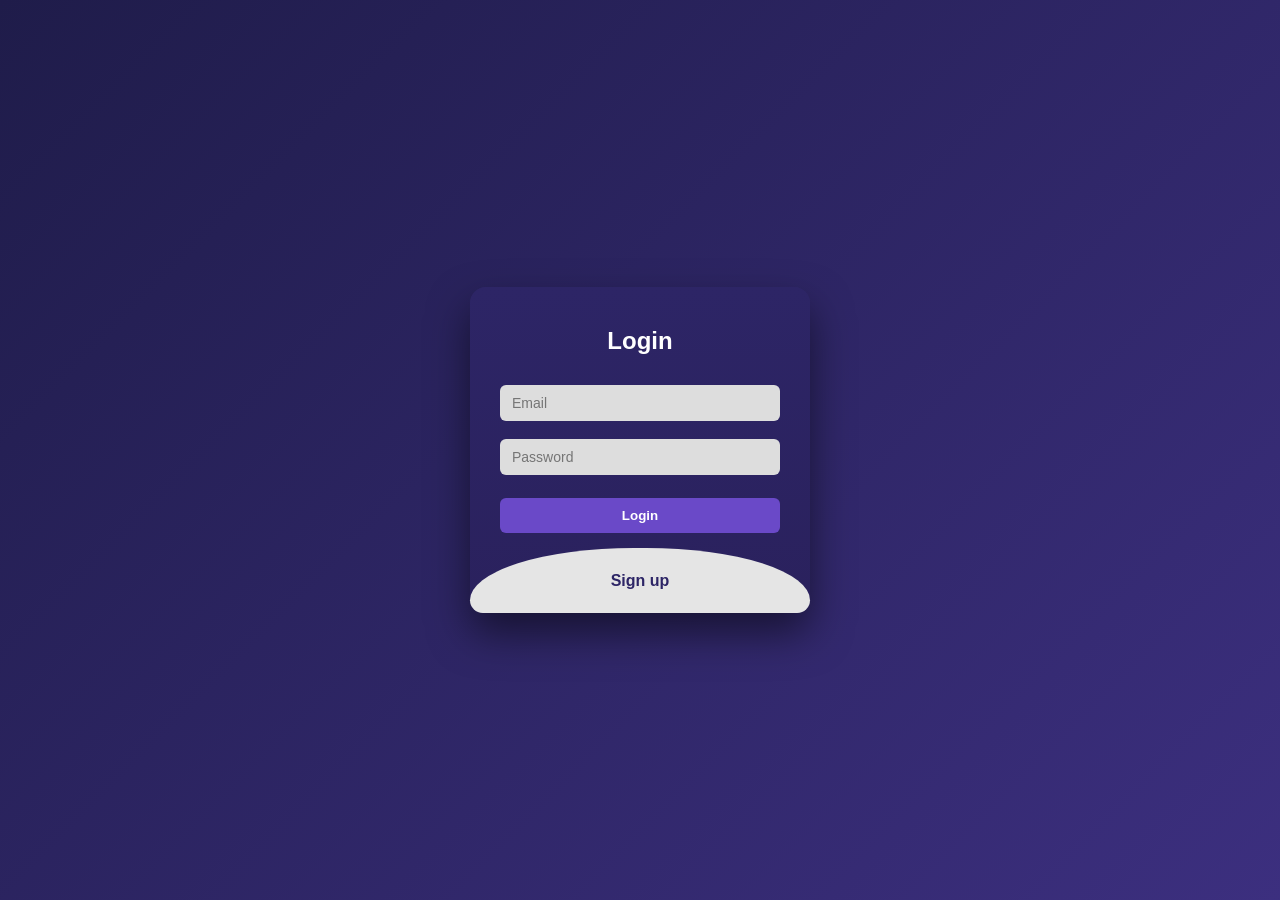
<file: src/main/resources/static/index.html>
<!DOCTYPE html>
<html>
<head>
    <title>TrackWise - Expense Tracker</title>
    <link rel="stylesheet" href="style.css">
</head>
<body>

<div class="container">

    <!-- Header -->
    <div class="header">
        <h1>TrackWise</h1>
        <div class="header-actions">
            <a href="settings.html" class="btn secondary">Settings</a>
            <button onclick="logout()" class="btn danger">Logout</button>
        </div>
    </div>

    <!-- Add Expense Card -->
    <div class="card">
        <h2>Add Expense</h2>

        <input type="hidden" id="expenseId">

        <div class="form-row">
            <input type="text" id="title" placeholder="Title">
            <input type="number" id="amount" placeholder="Amount">
            <input type="date" id="date">
            <select id="categoryId">
                <option value="">Select Category</option>
            </select>
        </div>

        <div class="form-actions">
            <button onclick="saveExpense()" id="saveBtn" class="btn primary">
                + Add Expense
            </button>
            <button onclick="cancelEdit()" id="cancelBtn" 
                    class="btn gray" style="display:none;">
                Cancel
            </button>
        </div>
    </div>

    <!-- Expense Table Card -->
    <div class="card">
        <h2>All Expenses</h2>

        <table>
            <thead>
                <tr>
                    <th>Title</th>
                    <th>Amount</th>
                    <th>Date</th>
                    <th>Category</th>
                    <th>Actions</th>
                </tr>
            </thead>
            <tbody id="expenseTable"></tbody>
        </table>
    </div>

</div>

<!-- Warning Modal -->
<div id="warningModal" class="modal">
    <div class="modal-content">
        <h3>⚠ Monthly Limit Exceeded</h3>
        <p id="warningText"></p>
        <button onclick="closeModal()" class="btn primary">Close</button>
    </div>
</div>

<script src="script.js"></script>

</body>
</html>
</file>
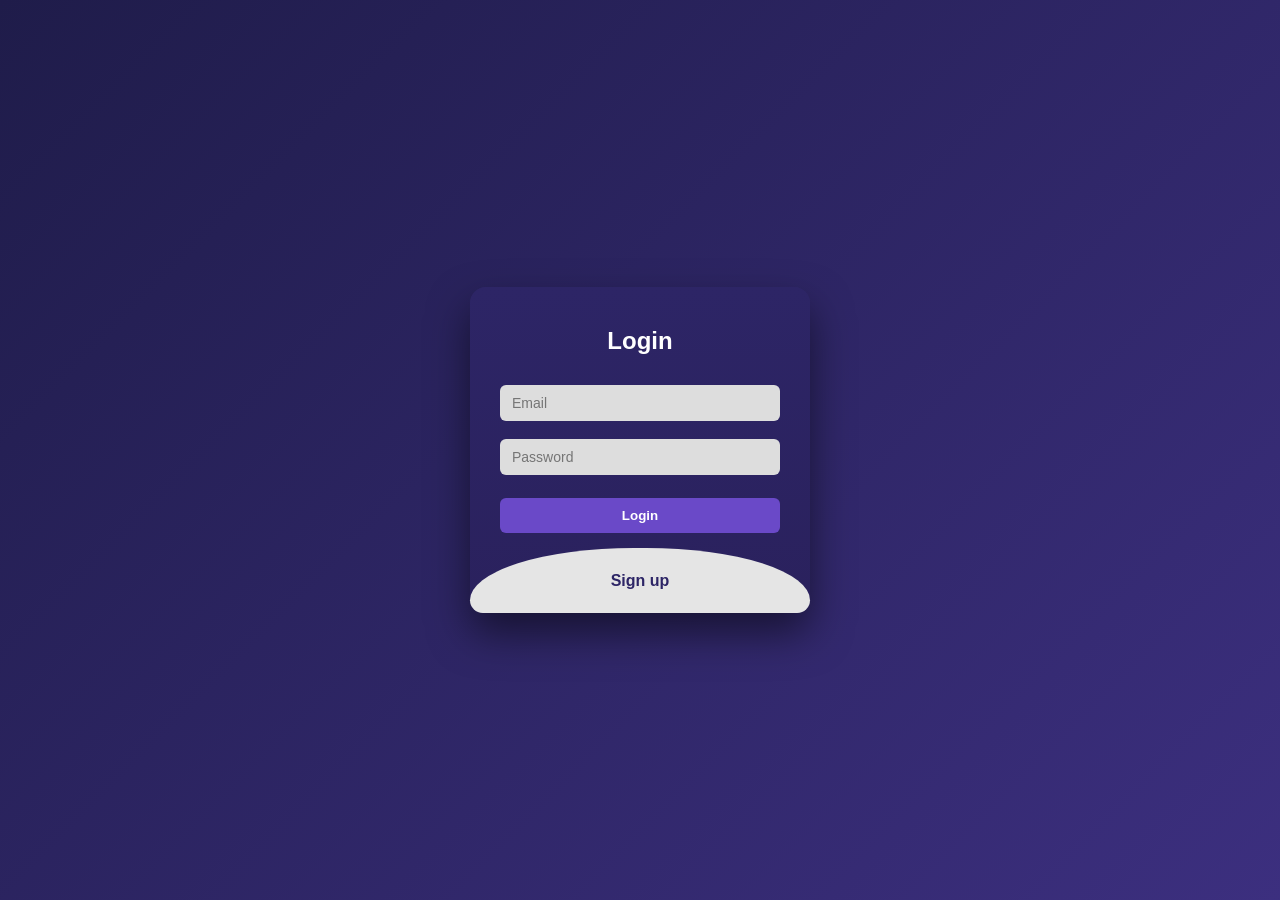
<file: src/main/resources/static/login.html>
<!DOCTYPE html>
<html>
<head>
    <title>Login</title>
    <link rel="stylesheet" href="auth.css">
</head>
<body>

<div class="auth-card">
    <h2>Login</h2>

    <div class="input-group">
        <input type="email" id="email" placeholder="Email">
    </div>

    <div class="input-group">
        <input type="password" id="password" placeholder="Password">
    </div>

    <button class="auth-btn" onclick="login()">Login</button>

    <div class="auth-bottom">
        <a href="register.html">Sign up</a>
    </div>
</div>

<script>
function login() {
    fetch("http://localhost:9090/api/auth/login", {
        method: "POST",
        headers: {"Content-Type": "application/json"},
        body: JSON.stringify({
            email: document.getElementById("email").value,
            password: document.getElementById("password").value
        })
    })
    .then(res => {
        if (!res.ok) throw new Error("Invalid login");
        return res.json();
    })
    .then(user => {
        localStorage.setItem("loggedUser", JSON.stringify(user));
        window.location.href = "index.html";
    })
    .catch(err => alert("Invalid Login"));
}
</script>

</body>
</html>
</file>
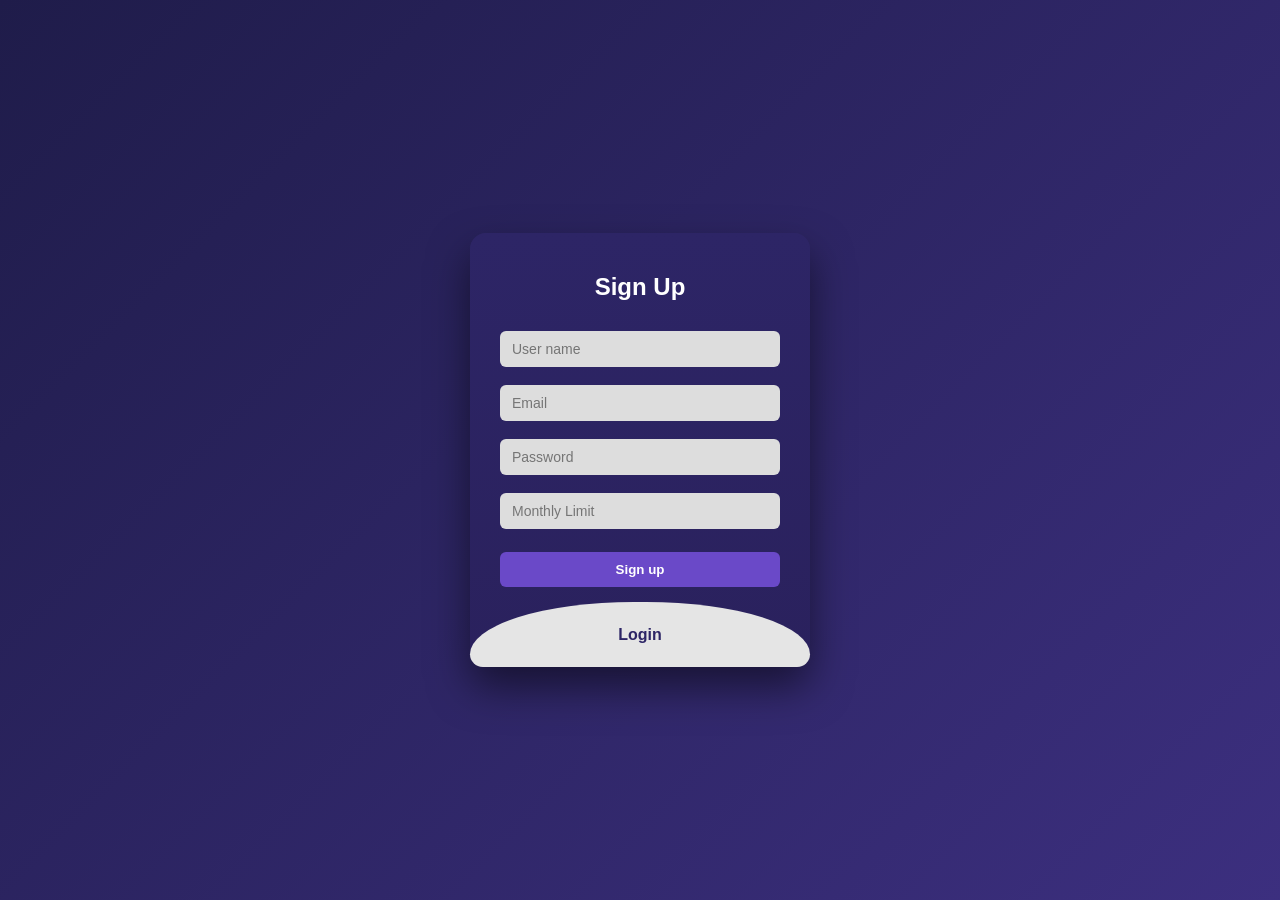
<file: src/main/resources/static/register.html>
<!DOCTYPE html>
<html>
<head>
    <title>Register</title>
    <link rel="stylesheet" href="auth.css">
</head>
<body>

<div class="auth-card">
    <h2>Sign Up</h2>

    <div class="input-group">
        <input type="text" id="name" placeholder="User name">
    </div>

    <div class="input-group">
        <input type="email" id="email" placeholder="Email">
    </div>

    <div class="input-group">
        <input type="password" id="password" placeholder="Password">
    </div>

    <div class="input-group">
        <input type="number" id="monthlyLimit" placeholder="Monthly Limit">
    </div>

    <button class="auth-btn" onclick="register()">Sign up</button>

    <div class="auth-bottom">
        <a href="login.html">Login</a>
    </div>
</div>

<script>
function register() {
    fetch("http://localhost:9090/api/auth/register", {
        method: "POST",
        headers: {"Content-Type": "application/json"},
        body: JSON.stringify({
            name: document.getElementById("name").value,
            email: document.getElementById("email").value,
            password: document.getElementById("password").value,
            monthlyLimit: parseFloat(document.getElementById("monthlyLimit").value)
        })
    })
    .then(res => res.json())
    .then(data => {
        alert("Registered Successfully");
        window.location.href = "login.html";
    })
    .catch(err => alert("Registration failed"));
}
</script>

</body>
</html>
</file>
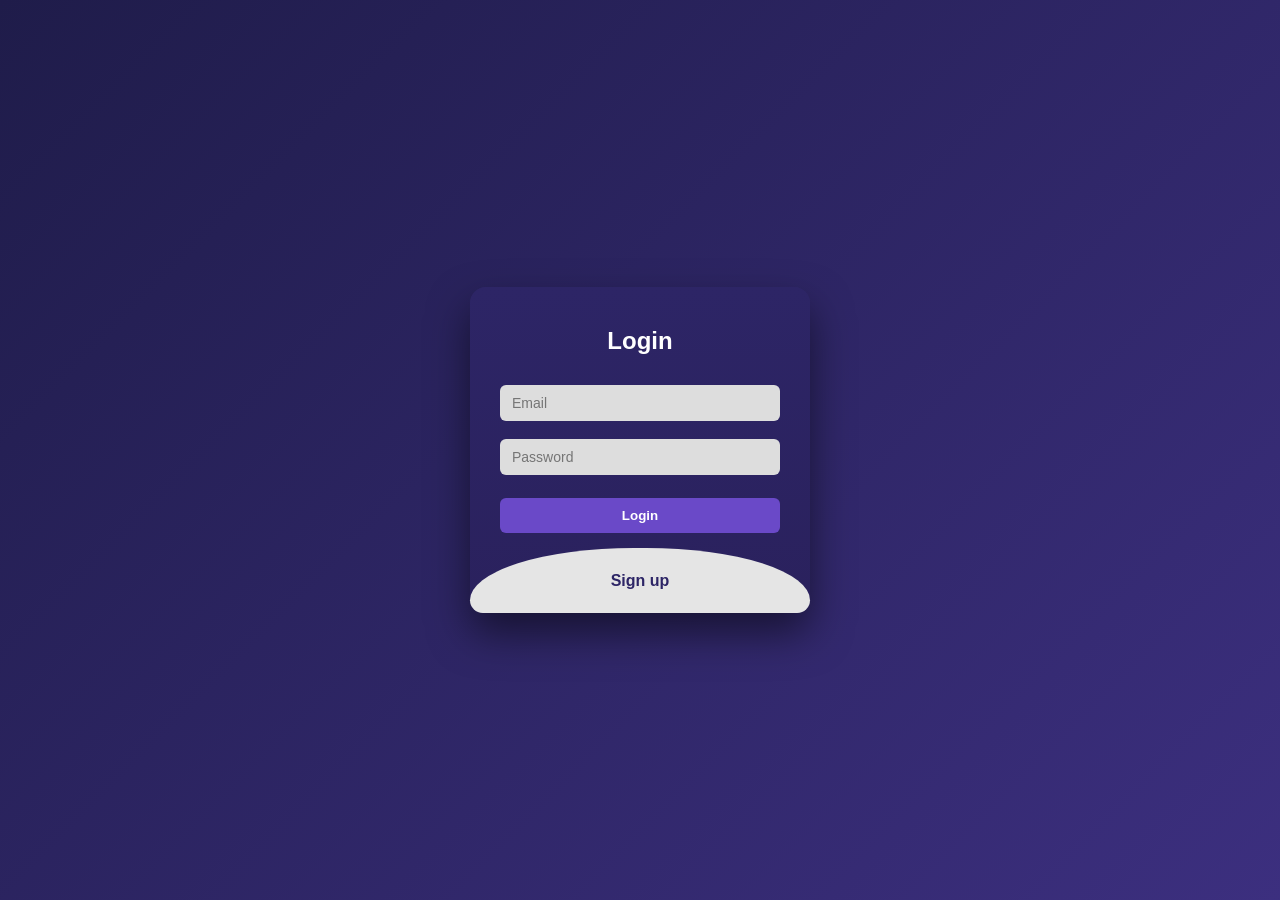
<file: src/main/resources/static/settings.html>
<!DOCTYPE html>
<html>
<head>
    <title>TrackWise - Settings</title>
    <link rel="stylesheet" href="style.css">
</head>
<body>

<div class="settings-wrapper">

    <div class="settings-card">
        <h2>Profile Settings</h2>

        <div class="settings-form">
            <input type="text" id="name" placeholder="Name">
            <input type="number" id="limit" placeholder="Monthly Limit">
            
            <button onclick="updateProfile()" class="btn primary full-width">
                Update Profile
            </button>
        </div>

        <div class="divider"></div>

        <a href="index.html" class="back-link">
            <- Back to Dashboard
        </a>
    </div>

</div>

<script src="settings.js"></script>

</body>
</html>
</file>
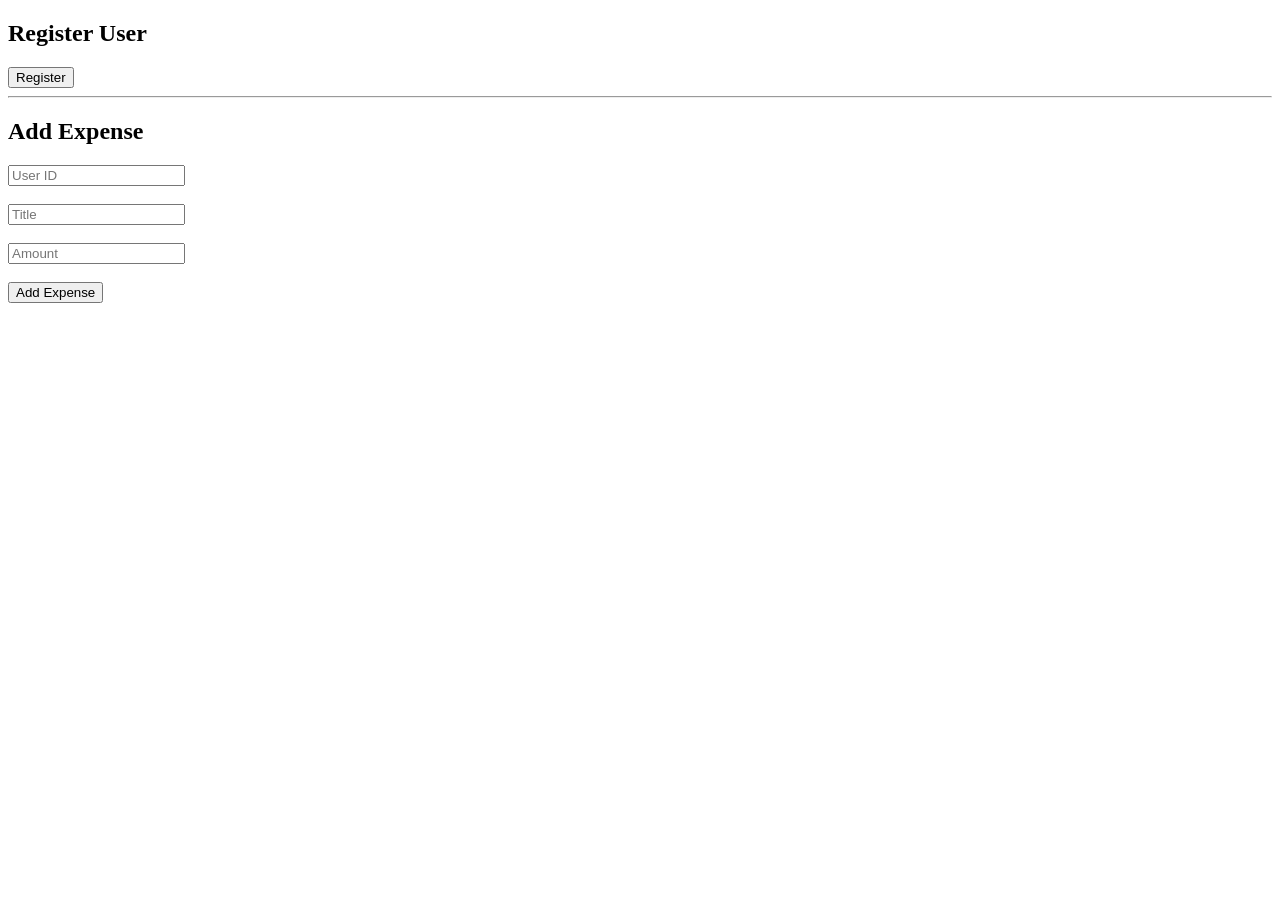
<file: src/main/resources/static/test.html>
<!DOCTYPE html>
<html>
<body>

<h2>Register User</h2>

<button onclick="register()">Register</button>

<hr>

<h2>Add Expense</h2>

<input type="number" id="userId" placeholder="User ID"><br><br>
<input type="text" id="title" placeholder="Title"><br><br>
<input type="number" id="amount" placeholder="Amount"><br><br>

<button onclick="addExpense()">Add Expense</button>

<script>

function register() {
    fetch("/api/users/register", {
        method: "POST",
        headers: { "Content-Type": "application/json" },
        body: JSON.stringify({
            username: "srikar",
            password: "12345"
        })
    })
    .then(res => res.json())
    .then(data => alert("User Registered with ID: " + data.id));
}

function addExpense() {
    fetch("/api/expenses/" + document.getElementById("userId").value, {
        method: "POST",
        headers: { "Content-Type": "application/json" },
        body: JSON.stringify({
            title: document.getElementById("title").value,
            amount: document.getElementById("amount").value
        })
    })
    .then(res => res.json())
    .then(data => alert("Expense Added Successfully"));
}

</script>

</body>
</html>
</file>
<file: src/main/resources/static/style.css>
/* ===== Global ===== */
* {
    margin: 0;
    padding: 0;
    box-sizing: border-box;
    font-family: 'Segoe UI', sans-serif;
}

body {
    background: linear-gradient(to right, #eef2f7, #dce6f1);
    padding: 40px;
}

.container {
    max-width: 1100px;
    margin: auto;
}

/* ===== Header ===== */
.header {
    display: flex;
    justify-content: space-between;
    align-items: center;
    margin-bottom: 30px;
}

.header h1 {
    font-size: 28px;
    font-weight: 600;
    color: #2c3e50;
}

.header-actions {
    display: flex;
    gap: 10px;
}

/* ===== Cards ===== */
.card {
    background: white;
    padding: 25px;
    border-radius: 14px;
    box-shadow: 0 10px 25px rgba(0,0,0,0.08);
    margin-bottom: 25px;
}

.card h2 {
    margin-bottom: 20px;
    color: #34495e;
}

/* ===== Form ===== */
.form-row {
    display: flex;
    gap: 15px;
    flex-wrap: wrap;
    margin-bottom: 15px;
}

.form-row input,
.form-row select {
    flex: 1;
    padding: 10px;
    border-radius: 8px;
    border: 1px solid #ddd;
    transition: 0.3s;
}

.form-row input:focus,
.form-row select:focus {
    border-color: #3498db;
    outline: none;
}

/* ===== Buttons ===== */
.btn {
    padding: 8px 16px;
    border-radius: 8px;
    border: none;
    cursor: pointer;
    font-weight: 500;
    transition: 0.3s;
    text-decoration: none;
    display: inline-block;
    text-align: center;
}

.primary {
    background: #2ecc71;
    color: white;
}

.primary:hover {
    background: #27ae60;
    transform: translateY(-2px);
}

.secondary {
    background: #3498db;
    color: white;
}

.secondary:hover {
    background: #2980b9;
}

.danger {
    background: #e74c3c;
    color: white;
}

.danger:hover {
    background: #c0392b;
}

.gray {
    background: #7f8c8d;
    color: white;
}

/* ===== Table ===== */
table {
    width: 100%;
    border-collapse: collapse;
    border-radius: 10px;
    overflow: hidden;
}

thead {
    background: #34495e;
    color: white;
}

th, td {
    padding: 12px;
    text-align: center;
}

tbody tr {
    border-bottom: 1px solid #eee;
    transition: 0.3s;
}

tbody tr:hover {
    background: #f9f9f9;
}

/* Action Buttons inside table */
.actions button {
    margin: 3px;
    padding: 5px 10px;
    border-radius: 6px;
    font-size: 13px;
}

.edit-btn {
    background: #f39c12;
    color: white;
}

.edit-btn:hover {
    background: #d68910;
}

.delete-btn {
    background: #e74c3c;
    color: white;
}

.delete-btn:hover {
    background: #c0392b;
}

/* ===== Modal ===== */
.modal {
    display: none;
    position: fixed;
    z-index: 1;
    left: 0; 
    top: 0;
    width: 100%; 
    height: 100%;
    background-color: rgba(0,0,0,0.5);
}

.modal-content {
    background: white;
    margin: 10% auto;
    padding: 25px;
    width: 350px;
    text-align: center;
    border-radius: 12px;
    box-shadow: 0 10px 30px rgba(0,0,0,0.2);
}


/* ===============================
   SETTINGS PAGE STYLING
================================= */

.settings-wrapper {
    display: flex;
    justify-content: center;
    align-items: center;
    min-height: 90vh;
}

.settings-card {
    background: white;
    width: 420px;
    padding: 40px;
    border-radius: 18px;
    box-shadow: 0 15px 35px rgba(0, 0, 0, 0.08);
    text-align: center;
    animation: fadeIn 0.4s ease-in-out;
}

.settings-card h2 {
    margin-bottom: 25px;
    color: #2c3e50;
    font-size: 24px;
}

.settings-form {
    display: flex;
    flex-direction: column;
    gap: 15px;
}

.settings-form input {
    padding: 12px;
    border-radius: 8px;
    border: 1px solid #ddd;
    font-size: 14px;
    transition: 0.3s;
}

.settings-form input:focus {
    border-color: #3498db;
    outline: none;
    box-shadow: 0 0 0 2px rgba(52, 152, 219, 0.1);
}

.full-width {
    width: 100%;
    margin-top: 10px;
}

.divider {
    height: 1px;
    background: #eee;
    margin: 25px 0;
}

.back-link {
    text-decoration: none;
    color: #3498db;
    font-weight: 500;
    transition: 0.3s;
}

.back-link:hover {
    color: #2980b9;
}

/* Optional Fade Animation */
@keyframes fadeIn {
    from { opacity: 0; transform: translateY(15px); }
    to { opacity: 1; transform: translateY(0); }
}
</file>
<file: src/main/resources/static/auth.css>
/* ===== RESET ===== */
* {
    margin: 0;
    padding: 0;
    box-sizing: border-box;
    font-family: 'Segoe UI', sans-serif;
}

/* ===== BACKGROUND ===== */
body {
    height: 100vh;
    display: flex;
    justify-content: center;
    align-items: center;
    background: linear-gradient(135deg, #1f1c4a, #3c2f7f);
}

/* ===== MAIN CARD ===== */
.auth-card {
    width: 340px;
    padding: 40px 30px 80px 30px;
    border-radius: 16px;
    background: linear-gradient(180deg, #2d2566, #2a215d);
    box-shadow: 0 20px 40px rgba(0,0,0,0.5);
    position: relative;
    text-align: center;
    color: white;
}

.auth-card h2 {
    margin-bottom: 30px;
    font-weight: 600;
}

/* ===== INPUTS ===== */
.input-group {
    margin-bottom: 18px;
}

.input-group input {
    width: 100%;
    padding: 10px 12px;
    border-radius: 6px;
    border: none;
    outline: none;
    background: #ddd;
    font-size: 14px;
}

/* ===== BUTTON ===== */
.auth-btn {
    width: 100%;
    padding: 10px;
    border-radius: 6px;
    border: none;
    background: #6a49c8;
    color: white;
    font-weight: 600;
    cursor: pointer;
    transition: 0.3s ease;
    margin-top: 5px;
}

.auth-btn:hover {
    background: #7d5cf0;
}

/* ===== CURVED BOTTOM SECTION ===== */
.auth-bottom {
    position: absolute;
    bottom: 0;
    left: 0;
    width: 100%;
    height: 65px;
    background: #e5e5e5;
    border-bottom-left-radius: 16px;
    border-bottom-right-radius: 16px;
    border-top-left-radius: 60% 100%;
    border-top-right-radius: 60% 100%;
    display: flex;
    justify-content: center;
    align-items: center;
}

.auth-bottom a {
    text-decoration: none;
    color: #2d2566;
    font-weight: 600;
}
</file>
